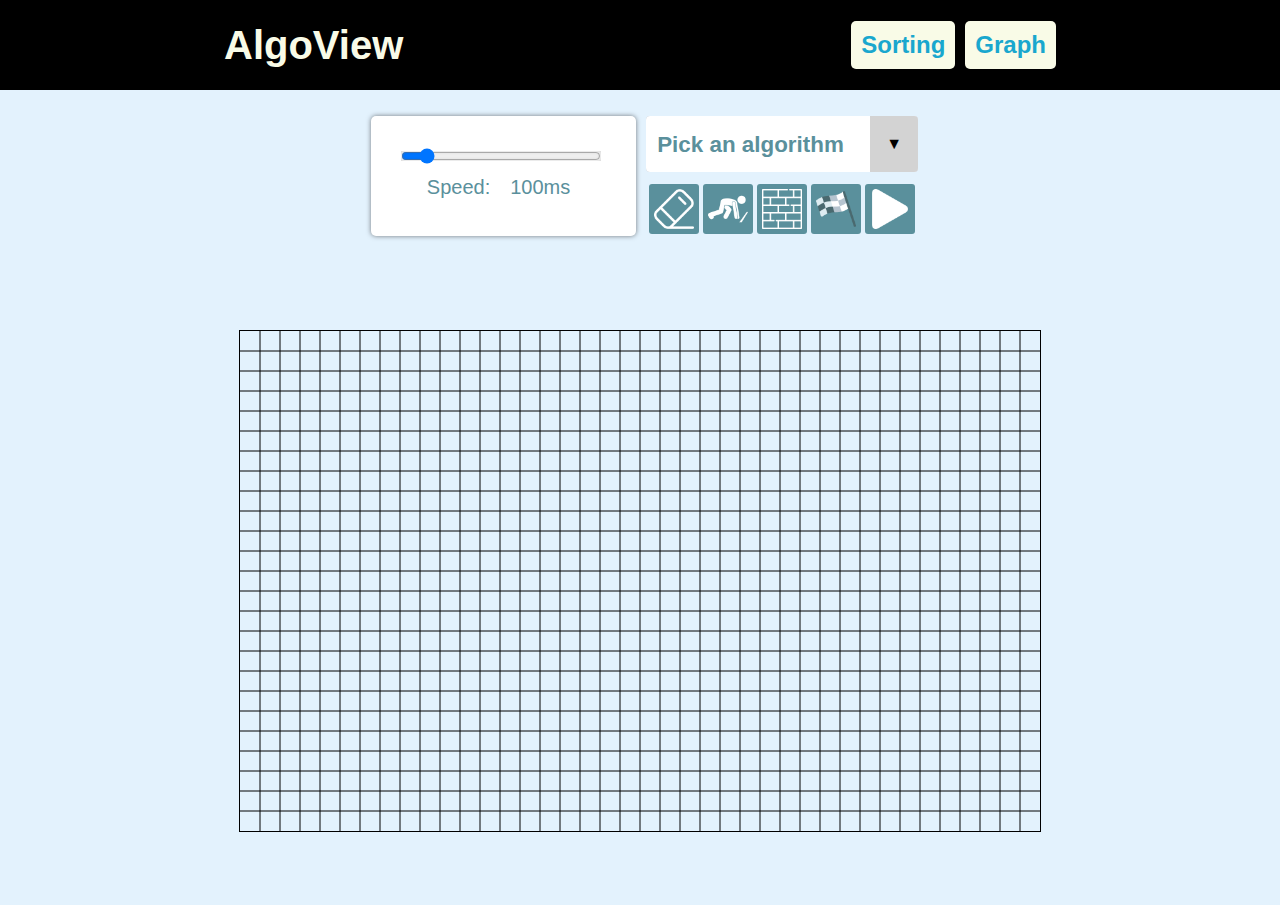
<file: src/graph/index.html>
<!DOCTYPE html>
<html lang="en">
<head>
    <meta charset="UTF-8">
    <meta name="viewport" content="width=device-width, initial-scale=1">
    <title>AlgoView</title>
    <link rel="stylesheet" href="./css-style/styles.css">
    <link rel="stylesheet" href="./css-style/tooltip.css">
    <link href='https://unpkg.com/boxicons@2.1.1/css/boxicons.min.css' rel='stylesheet'> 
</head>
<body oncontextmenu="return false;">
    <header>
        <a id="h1" href="../../index.html"><h1>AlgoView</h1></a>
        <div class="algorithms">
            <a href="../sort/index.html">Sorting</a>
            <a href="">Graph</a>
        </div>
    </header>
    <main>
        <div class="control-panel" >
            <div class="left">
                <div class="box">
                    <div class="slider" id="slider_time">
                      <input id="time_input"type="Range" min="0.5" max="100" value="10" step="0.5" >
                    </div>
                    <div class="content" id="content_time_slider">
                      <label for="time_input">Speed: </label>
                      <div class="value" id="value_time">100ms</div>
                    </div>
                  </div>
            </div>
            <div class="right">
                <div class="upper">
                    <div class="select">
                        <select name="format" id="select">
                            <option selected disabled>Pick an algorithm</option>
                            <option value="bfs">Breadth-first Search</option>
                            <option value="dfs">Depth-first Search</option>
                            <!-- <option value="aStar">A*</option> -->
                            <!-- <option value="dijkstra">Dijkstra</option> -->
                        </select>
                    </div>
                </div>
                <div class="lower">
                    <button data-tooltip="Clear canvas" id="clear">
                        <img src="./css-style/icons/eraser.png" alt="Clear"/>
                    </button>
                    <button data-tooltip="Set Start" id="begin">
                        <img src="./css-style/icons/begin.png" alt="Begin"/>
                    </button>
                    <button data-tooltip="Draw Wall" id="wall">
                        <img src="./css-style/icons/wall.png" alt="Wall"/>
                    </button>
                    <button data-tooltip="Set Goal" id="end">
                        <img src="./css-style/icons/end.png" alt="End"/>
                    </button>
                    <button data-tooltip="Run" id="start">
                        <img src="./css-style/icons/start.png" alt="Start"/>
                    </button>
                </div>
            </div>
           
        </div>
        <div class="warning"> </div>
        <div class="container">
            <canvas id="canvas" width="800" height="500"></canvas>
        </div>
    </main>
    <script src="../../dest/graph/code/main.js" type="module" defer></script>
</body>
    
</html>
</file>
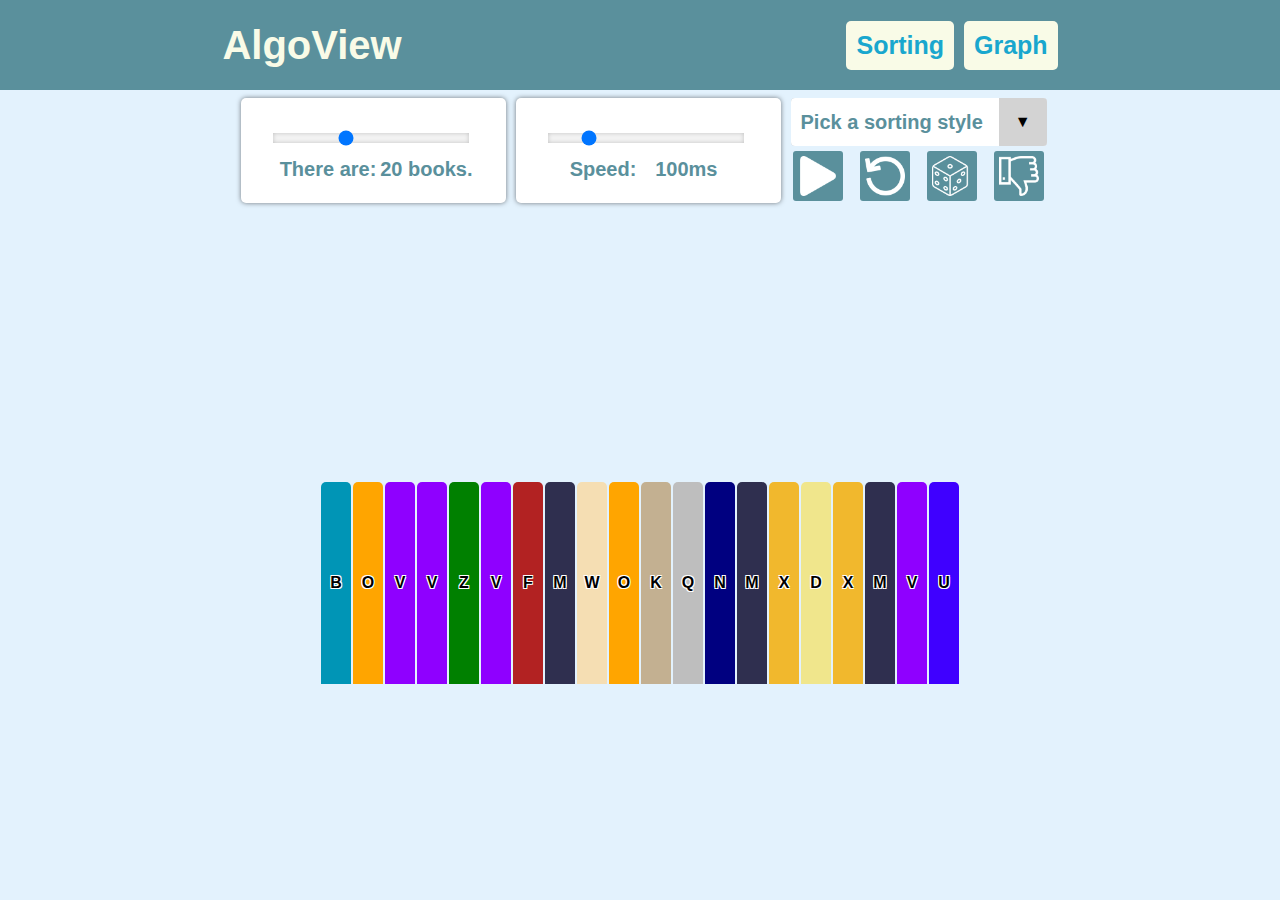
<file: src/sort/index.html>
<!DOCTYPE html>
<html lang="en">
<head>
  <meta charset="UTF-8">
  <meta name="viewport" content="width=device-width, initial-scale=1">
  <title>AlgoView</title>
  <link rel="stylesheet" href="./css-style/background.css">
  <link rel="stylesheet" href="./css-style/canvas.css">
  <link rel="stylesheet" href="./css-style/control.css">
  <link rel="stylesheet" href="./css-style/tooltip.css">
  <!-- Dropdown Icon -->
  <link href='https://unpkg.com/boxicons@2.1.1/css/boxicons.min.css' rel='stylesheet'> 
</head>
  <header>
    <a id="h1" href="../../index.html" ><h1>AlgoView</h1></a>
    <div class="algorithms">
      <a href="./">Sorting</a>
      <a href="../graph/index.html">Graph</a>
    </div>
  </header>
  <main>
    <div class="button_container">
      <div class="box">
        <div class="slider" id="slider_books">
          <input id="number_book_input" type="Range" min="3" max="50" value="20">
        </div>
        <div class="content" id="content_book_slider">
          <label for="number_book_input">There are: </label>
          <div class="value" id="value_books">20 books.</div>
        </div>
      </div>
      <div class="box">
        <div class="slider" id="slider_time">
          <input id="time_input"type="Range" min="10" max="500" value="100" step="10" >
        </div>
        <div class="content" id="content_time_slider">
          <label for="time_input">Speed: </label>
          <div class="value" id="value_time">100ms</div>
        </div>
      </div>
      <div class="button-box">
        <div id="above-buttons">
          <div class="select">
            <select name="format" id="format">
               <option selected disabled>Pick a sorting style</option>
               <option value="bubble">Bubble Sort</option>
               <option value="insertion">Insertion Sort</option>
               <option value="quick">Quick Sort</option>
               <option value="selection">Selection Sort</option>
            </select>
          </div>
        </div>
        <div id="below-buttons">
          <button data-tooltip="Go" id="go-button">
            <img src="./css-style/icons/go-button.png" alt="Go">
          </button>
          <button data-tooltip="Reset" id="reset-button">
            <img src="./css-style/icons/reset-button.png" alt="Reset">
          </button>
          <button data-tooltip="Random" id="random-button">
            <img src="./css-style/icons/random-button.png" alt="Random">
          </button>
          <button data-tooltip="Worst case" id="worst-case-button">
            <img src="./css-style/icons/worst-case-button.png" alt="Worst Case">
          </button>
        </div>
      </div>
    </div>
    <div class="warning"> </div>
    <div class="canvas">
      <div class="container"> 
        <div id="augmented_container"> </div>
        <div id="bookshelf_container"> </div>
      </div>
    </div>
  </main>
  <footer>
  </footer>
  <script src="../../dest/sort/code/main.js" type="module" defer></script>
</html>
</file>
<file: src/graph/css-style/styles.css>
* {
    margin: 0;
    padding: 0;
    box-sizing: border-box; 
}
body {
    height: 100%;
    width: 100%;
    font-family: "Gill Sans", sans-serif;
    background-color: #e3f2fd;
}
html {
    height: 100%;
    width: 100%;
    font-size: 16px;
}
header{
    background: black;
    width: 100%;
    height: 10%;
    display: flex;
    justify-content: space-around;
    align-items: center;
}

main{
    height: 90%;
    width: 100%;
}

.algorithms {
    display: flex;
    flex-direction: row;
    align-items: center;
    justify-content: center;
    gap: 10px;
}
#h1 {
    text-decoration: none;
    cursor: pointer;
}
.algorithms > a {
    padding: 10px;
    transition: 0.3s;
    text-decoration: none;
    font-family: "Gill Sans", sans-serif;
    font-weight: bold;
    color: #19A7CE;
    font-size: 1.5rem;
    background-color: #F9FBE7;
    border-radius: 5px;
}
a:hover {
    color: black;
    text-decoration: none;
    cursor: pointer;
}
h1 {
    font-family: "Gill Sans", sans-serif;
    color: #F9FBE7;
    font-size: 2.5rem;
    font-weight: bold;
}


.control-panel{
    position: relative;
    margin-top: 5px;
    height: 20%;
    margin-left: 1vh;
    display: flex; 
    gap: 10px;
    align-items: center;
    justify-content: center;
}

.box{
    max-width: 300px;
    height: 120px;
    background: white;
    padding: 20px 20px 30px 30px;
    border-radius: 5px;
    box-shadow: 0 0 5px rgba(0,0,0,0.5);
    align-items: center;
  }
  
.box .content{
    font-size: 20px;
    font-weight: 300;
    color: #5a909c;;
    display: flex;
    justify-content: center;
  }
  
.box .slider{
    height: 40px;
    width: 200px;
    display: flex;
    align-items: center;
    margin-right: 15px;
  }
  
.box .slider input{
    height: 10px;
    width: 100%;
    /* -webkit-appearance: none; */
    outline: none;
    background: #f2f2f2;
    box-shadow: inset 0 0 4px rgba(0, 0, 0, 0.2);
  }
  
.box .value{
    width: 100px;
    text-align: center;
}

.control-panel .right .lower{
    display: flex;
    justify-content: center;
    align-items: center;
    margin-top: 10px;
}

select {
    -webkit-appearance: none;
    -moz-appearance: none;
    -ms-appearance: none;
    appearance: none;
    outline: 0;
    border: 0;
    background: #ffffff;
    background-image: none;
    padding: 20px 20px 30px 30px;
    box-shadow: 0 0 5px rgba(0, 0, 0, 0.5);
    flex: 1;
    padding: 0 .5em;
    cursor: pointer;
    display: flex;
    align-items: center;
    font-size: 1.4rem;
    font-weight: bold;
    color: #5a909c;
}

select::-ms-expand {
    display: none;
}

.select {
    position: relative;
    display: flex;
    width: 17em;
    height: 3.5em;
    line-height: 3;
    background: #D3D3D3;
    overflow: hidden;
    border-radius: .25em;
}
.select::after {
    content: '\25BC';
    position: absolute;
    top: -12px;
    right: 0;
    padding: 1em 1em;
    background: #D3D3D3;
    cursor:pointer;
    pointer-events:none;
    transition:.25s all ease;
}
.select:hover::after {
color: #7ce8ff;
}
  
button {
    background: #5a909c;
    width: 50px;
    height: 50px;
    padding: 10px 15px;
    border: none;
    border-radius: 3px;
    font-size: 16px;
    color: #fff;
    cursor: pointer;
    text-transform: uppercase;
    transition: background-color 0.5s ease;
    display: flex;
    justify-content: center;
    align-items: center;
    margin: 2px;
  }
  button:hover {
    cursor: pointer;
    box-shadow: 0 0 10px #737b7e;
    opacity: 0.8;
  }
  
  button img{
    width: 40px;
    height: 40px;
  }

.container {
    display: flex;
    justify-content: center;
    align-items: center;

    height: 80%;
    width: 100%;
}
#canvas {
    border : 1px solid black;
}

#upper{
    display: flex;
}

.warning{
    display: flex;
    justify-content: center;
    align-items: center;
}
</file>
<file: src/graph/css-style/tooltip.css>
[data-tooltip] {
  position: relative;
  z-index: 2;
  cursor: pointer;
}

/* Hide the tooltip content by default */
[data-tooltip]:before,
[data-tooltip]:after {
  visibility: hidden;
  -ms-filter: "progid:DXImageTransform.Microsoft.Alpha(Opacity=0)";
  filter: progid: DXImageTransform.Microsoft.Alpha(Opacity=0);
  opacity: 0;
  pointer-events: none;
  z-index: 2;
}

/* Position tooltip above the element */
[data-tooltip]:before {
  position: absolute;
  bottom: 100%;
  padding: 7px;
  width: 60px;
  -webkit-border-radius: 3px;
  -moz-border-radius: 3px;
  border-radius: 3px;
  background-color: #ffffff;
  background-color: hsla(0, 0%, 100%, 0.9);
  color: #5a909c;;
  content: attr(data-tooltip);
  text-align: center;
  font-size: 14px;
  line-height: 1.2;
  z-index: 2;
}

/* Show tooltip content on hover */
[data-tooltip]:hover:before,
[data-tooltip]:hover:after {
  visibility: visible;
  -ms-filter: "progid:DXImageTransform.Microsoft.Alpha(Opacity=100)";
  filter: progid: DXImageTransform.Microsoft.Alpha(Opacity=100);
  opacity: 1;
}
</file>
<file: src/sort/css-style/background.css>
@import url('https://fonts.googleapis.com/css2?family=Lilita+One');
* {
    font-family: "Gill Sans", sans-serif;
}
body{
    position: relative;
    display: flex;
    flex-direction: column;
    align-items: center;
    justify-content: center;
    margin: 0;
    height: 100vh;
    background-color: #ffffff;
}

header{
    background: #5a909c;

    font-family: "Gill Sans", sans-serif;
    color: white;
    
    height: 10%;
    width: 100%;
    
    display: flex;
    justify-content: space-around;
    align-items: center;

    margin-bottom: 10px;
}
h1 {
    font-size: 40px;
    font-weight: bold;
    font-family: "Gill Sans", sans-serif;
}
#h1 {
    text-decoration: none;
    cursor: pointer;   
    color: #F9FBE7;
}
main{
    height: 85vh;
    width: 100%;
    position: relative;
    align-items: center;
    justify-content: center;
}
.algorithms{
    height: 100%;
    gap: 10px;
    display: flex;
    flex-direction: row;
    align-items: center;
    justify-content: center;
}
.algorithms > a {
    text-decoration: none;
    font-family: "Gill Sans", sans-serif;
    font-weight: bold;
    padding: 10px;
    transition: 0.3s;
    color: #19A7CE;
    font-size: 25px;
    padding: 10px;
    background-color: #F9FBE7;
    border-radius: 5px;
}
.algorithms  > a:hover {
    color: black;
    text-decoration: none;
    cursor: pointer;
}
footer{
    background: linear-gradient(to bottom, #F0ECEC, #BFD7EA);
    height: 5vh;
    display: flex;
    justify-content: left;
    align-items: left;
}

.button_container {
    position: relative;
    margin-top: 5px;
    height: 10vh;
    margin-left: 1vh;
    display: flex; 
    gap: 10px;
    align-items: center;
    justify-content: center;
}

#bookshelf_container, #augmented_container{
    height: 25vh;
    width: 100%;
    display: flex;
    align-items: flex-end;
    justify-content: center;
}
</file>
<file: src/sort/css-style/canvas.css>
.book {
  width: 30px;
  height: 90%;
  border-radius: 5px 5px 0px 0px;
  margin: 1px;
  display: flex;
  flex-direction: column;
  justify-content: center;
  align-items: center;
  font-size: 16px;
  font-weight: bold;
  text-shadow: -1px -1px 0 white, 1px -1px 0 white, -1px 1px 0 white, 1px 1px 0 white;
}

.canvas{
  width: 100%;
}
</file>
<file: src/sort/css-style/control.css>
@import url('https://fonts.googleapis.com/css2?family=Lilita+One');


body{
  background: #E3F2FD;
}
*{
  font-family: "Gill Sans", sans-serif;
  font-weight: bold;
}

button {
  background: #5a909c;
  width: 50px;
  height: 50px;
  padding: 10px 15px;
  border: none;
  border-radius: 3px;
  font-size: 16px;
  color: #fff;
  cursor: pointer;
  text-transform: uppercase;
  transition: background-color 0.5s ease;
  display: flex;
  justify-content: center;
  align-items: center;
  margin: 2px;
}
button:hover {
  cursor: pointer;
  box-shadow: 0 0 10px #737b7e;
  opacity: 0.8;
}

button img{
  width: 40px;
  height: 40px;
}


.button-box{
  position: relative;
  margin-right: 2px;
  z-index: 1;
}

.button-box #below-buttons{
  display: flex;
  justify-content: space-between;
  margin-top: 3px;
}

.box{
  max-width: 300px;
  height: 55px;
  background: white;
  padding: 20px 20px 30px 30px;
  border-radius: 5px;
  box-shadow: 0 0 5px rgba(0,0,0,0.5);
  align-items: center;
}

.box .content{
  font-size: 20px;
  font-weight: 300;
  color: #5a909c;;
  display: flex;
  justify-content: center;
}

.box .slider{
  height: 40px;
  width: 200px;
  display: flex;
  align-items: center;
  margin-right: 15px;
}

.box .slider input{
  height: 10px;
  width: 100%;
  -webkit-appearance: none;
  outline: none;
  background: #f2f2f2;
  box-shadow: inset 0 0 4px rgba(0, 0, 0, 0.2);
}

.box .value{
  width: 100px;
  text-align: center;
}

select {
  -webkit-appearance: none;
  -moz-appearance: none;
  -ms-appearance: none;
  appearance: none;
  outline: 0;
  border: 0;
  background: #ffffff;
  background-image: none;
  padding: 20px 20px 30px 30px;
  box-shadow: 0 0 5px rgba(0, 0, 0, 0.5);
  flex: 1;
  padding: 0 .5em;
  cursor: pointer;
  display: flex;
  align-items: center;
  font-size: 20px;
  font-weight: bold;
  color: #5a909c;
}

select::-ms-expand {
  display: none;
}

.select {
  position: relative;
  display: flex;
  width: 16em;
  height: 3em;
  line-height: 3;
  background: #D3D3D3;
  overflow: hidden;
  border-radius: .25em;
}
.select::after {
  content: '\25BC';
  position: absolute;
  top: 0;
  right: 0;
  padding: 0 1em;
  background: #D3D3D3;
  cursor:pointer;
  pointer-events:none;
  transition:.25s all ease;
}
.select:hover::after {
  color: #7ce8ff;
}

label{
  max-width: 100px;
}

.warning{
  align-items: center;
  display: flex;
  justify-content: center;
  font-size: 20px;
  margin-top: 10px;
  height: 30px;
}
</file>
<file: src/sort/css-style/tooltip.css>
[data-tooltip] {
  position: relative;
  z-index: 2;
  cursor: pointer;
}

/* Hide the tooltip content by default */
[data-tooltip]:before,
[data-tooltip]:after {
  visibility: hidden;
  -ms-filter: "progid:DXImageTransform.Microsoft.Alpha(Opacity=0)";
  filter: progid: DXImageTransform.Microsoft.Alpha(Opacity=0);
  opacity: 0;
  pointer-events: none;
  z-index: 2;
}

/* Position tooltip above the element */
[data-tooltip]:before {
  position: absolute;
  bottom: -100%;
  padding: 7px;
  width: 60px;
  -webkit-border-radius: 3px;
  -moz-border-radius: 3px;
  border-radius: 3px;
  background-color: #ffffff;
  background-color: hsla(0, 0%, 100%, 0.9);
  color: #5a909c;;
  content: attr(data-tooltip);
  text-align: center;
  font-size: 14px;
  line-height: 1.2;
  z-index: 2;
}

/* Show tooltip content on hover */
[data-tooltip]:hover:before,
[data-tooltip]:hover:after {
  visibility: visible;
  -ms-filter: "progid:DXImageTransform.Microsoft.Alpha(Opacity=100)";
  filter: progid: DXImageTransform.Microsoft.Alpha(Opacity=100);
  opacity: 1;
}
</file>
